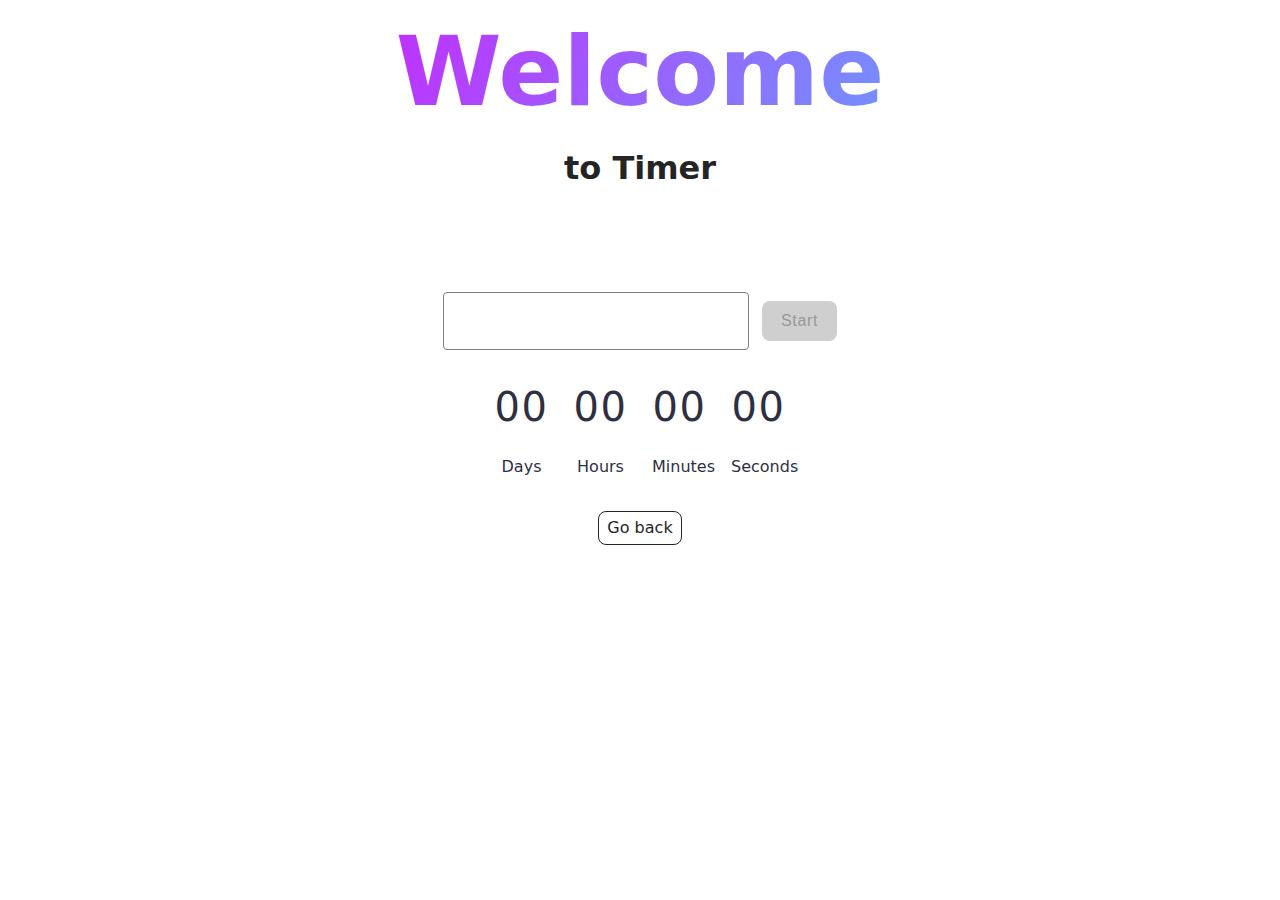
<file: src/1-timer.html>
<!DOCTYPE html>
<html lang="en">
  <head>
    <meta charset="UTF-8" />
    <meta http-equiv="X-UA-Compatible" content="IE=edge" />
    <meta name="viewport" content="width=device-width, initial-scale=1.0" />
    <title>Page 2</title>
    <link rel="stylesheet" href="./css/styles.css" />
    <link rel="stylesheet" href="./css/1-timer.css" />
  </head>
  <body>
    <load
      src="./partials/header.html"
      icon-path="./img/sprite.svg#logo"
      highlight-act="active"
    />

    <main>
      <div class="container">
        <h1 class="main-title">
          <span class="main-title-gradient">Welcome</span> to Timer
        </h1>

        

        <input type="text" id="datetime-picker" />
        <button type="button" data-start>Start</button>
        
        <div class="timer">
          <div class="field">
            <span class="value" data-days>00</span>
            <span class="label">Days</span>
          </div>
          <div class="field">
            <span class="value" data-hours>00</span>
            <span class="label">Hours</span>
          </div>
          <div class="field">
            <span class="value" data-minutes>00</span>
            <span class="label">Minutes</span>
          </div>
          <div class="field">
            <span class="value" data-seconds>00</span>
            <span class="label">Seconds</span>
          </div>
        </div>

        <a class="back-link" href="./index.html">Go back</a>


      </div>
    </main>

    <script type="module" src="./js/1-timer.js" defer></script>
  </body>
</html>
</file>
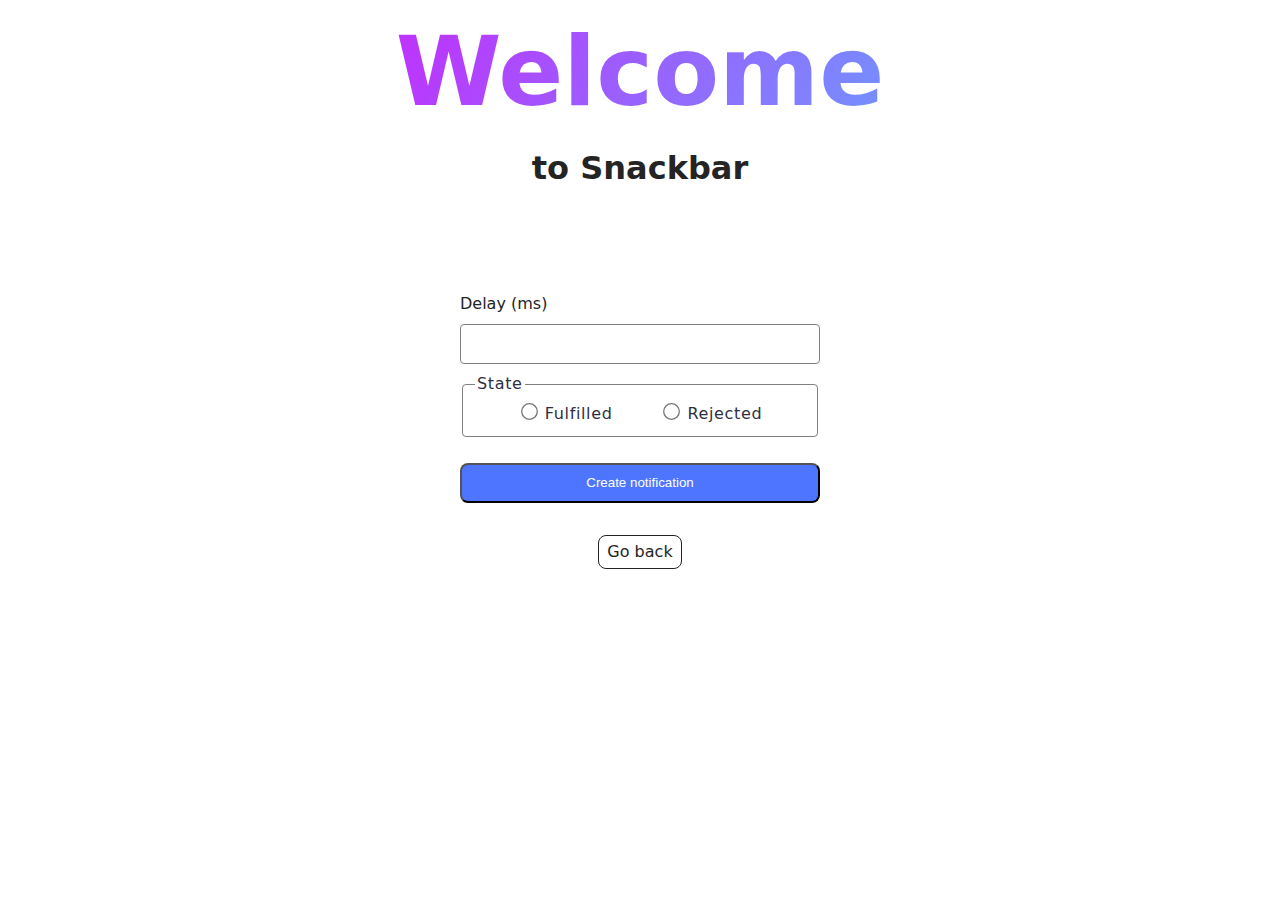
<file: src/2-snackbar.html>
<!DOCTYPE html>
<html lang="en">
  <head>
    <meta charset="UTF-8" />
    <meta http-equiv="X-UA-Compatible" content="IE=edge" />
    <meta name="viewport" content="width=device-width, initial-scale=1.0" />
    <title>Page 3</title>
    <link rel="stylesheet" href="./css/styles.css" />
    <link rel="stylesheet" href="./css/2-snackbar.css" />
  </head>
  <body>

    <main>
      <div class="container">
        <h1 class="main-title">
          <span class="main-title-gradient">Welcome</span> to Snackbar
        </h1>

        <form class="form">
          <label>
            Delay (ms)
            <input type="number" name="delay" required />
          </label>
        
          <fieldset>
            <legend>State</legend>
            <label>
              <input type="radio" name="state" value="fulfilled" required />
              Fulfilled
            </label>
            <label>
              <input type="radio" name="state" value="rejected" required />
              Rejected
            </label>
          </fieldset>
        
          <button type="submit">Create notification</button>
        </form>


        <a class="back-link" href="./index.html">Go back</a>
      </div>
    </main>

    <script type="module" src="./js/2-snackbar.js" defer></script>
  </body>
</html>
</file>
<file: src/css/1-timer.css>
.main-title {
    margin-bottom: 100px;
}

#datetime-picker {
    font-weight: 400;
    font-size: 16px;
    line-height: 150%;
    letter-spacing: 0.04em;
    color: #2e2f42;
    border: 1px solid #808080;
    border-radius: 4px;
    width: 272px;
    height: 40px;
    padding: 8px 16px;
    margin-right: 8px;
    margin-bottom: 33px;
    
}

#datetime-picker:hover {
border: 1px solid #4e75ff;
}
#datetime-picker:active {
    border: 1px solid #000;
}

button[data-start] {
    background-color: #cfcfcf;
    border-radius: 8px;
    padding: 8px 16px;
    width: 75px;
    height: 40px;
    border: none;
    font-weight: 500;
    font-size: 16px;
    line-height: 150%;
    letter-spacing: 0.04em;
    color: #989898;
}

button:hover  {
    background-color: #6c8cff;
    color: #fff;
}

button:active {
    background-color: #4e75ff;
}

.timer {
    display: flex;
    flex-direction: row;
    justify-content: center;

    width: 346px;
    margin: 0 auto;
}

.timer, .field {
    gap: 24px;
}

.field {
    display: flex;
    flex-direction: column;
    gap: 24px;
    width: 55px;
}

.value {

    font-weight: 400;
    font-size: 40px;
    line-height: 120%;
    letter-spacing: 0.04em;
    color: #2e2f42;
}

.label {
   
    font-weight: 400;
    font-size: 16px;
    line-height: 150%;
    color: #2e2f42;
}

.active {
    background-color: #4e75ff;
    color: #fff;
}
</file>
<file: src/css/2-snackbar.css>
form {
    width: 360px;
    display: flex;
    flex-direction: column;
    margin: 0 auto;
}

/* form > label > input {
    width: 353px;
} */

label{
    display: flex;
    flex-direction: column;
    align-items: flex-start;
    gap: 8px;
}

input[name="delay"] {
    font-weight: 400;
    font-size: 16px;
    line-height: 150%;
    letter-spacing: 0.04em;
    color: #2e2f42;

    margin-bottom: 8px;
    border-radius: 4px;
    height: 40px;
    border: 1px solid #808080;
    background-color: transparent;
    padding-left: 16px;
    box-sizing: border-box;
    width: 360px;
}

input[name="delay"]:hover {
    border: 1px solid #000;
}

fieldset {
    font-weight: 400;
    font-size: 16px;
    line-height: 150%;
    letter-spacing: 0.04em;
    color: #2e2f42;

    border-radius: 4px;
    stroke-width: 1px;
    stroke: #808080;
    display: flex;
    flex-direction: row;
    justify-content: center;
    gap: 48px;

    margin-bottom: 26px;

    border: 1px solid #808080;
}

legend {
    text-align: left;
}

fieldset > label {

    display: flex;
    flex-direction: row;
    gap: 4px;
}

fieldset input[type="radio"] {
    transform: scale(1.3);
    margin-right: 5px;
}

button {
    border-radius: 8px;
    padding: 8px 16px;
    width: 360px;
    height: 40px;
    background-color: #4e75ff;
    color: #fff;
}

button:hover {
    background-color: #6c8cff;
}
</file>
<file: src/css/styles.css>
/**
  |============================
  | include css partials with
  | default @import url()
  |============================
*/
/* Common styles */
@import url('./reset.css');
@import url('./base.css');
@import url('./container.css');
@import url('./animations.css');

/* Sections style */
@import url('./header.css');
@import url('./vite-promo.css');
@import url('./badges.css');
@import url('./back-link.css');
@import url('./footer.css');
@import url('./1-timer.css');
@import url('./2-snackbar.css');
</file>
